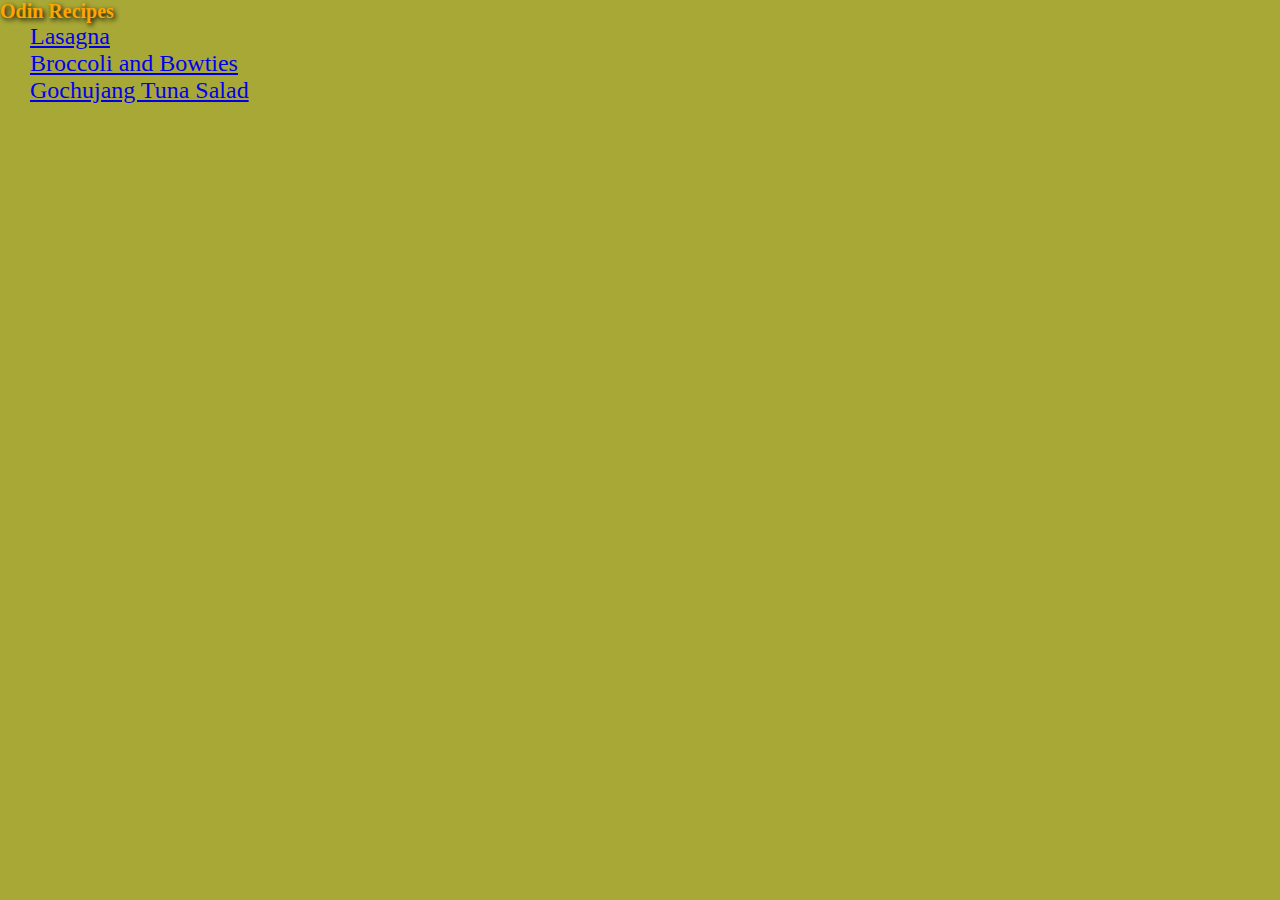
<file: index.html>
<!DOCTYPE html>
<html lang="en">
  <head>
    <meta charset="UTF-8" />
    <meta http-equiv="X-UA-Compatible" content="IE=edge" />
    <meta name="viewport" content="width=device-width, initial-scale=1.0" />
    <link rel="stylesheet" href="style.css" />
    <title>Odin Recipes</title>
  </head>
  <body>
    <header class="home-header">
      <h1 class="home">Odin Recipes</h1>
    </header>
    <section class="recipe-links">
      <ul>
        <li><a href="/recipes/lasagna.html">Lasagna</a></li>
        <li>
          <a href="/recipes/broccoli-bowties.html">Broccoli and Bowties</a>
        </li>
        <li>
          <a href="/recipes/gochujang-tuna-salad.html">Gochujang Tuna Salad</a>
        </li>
      </ul>
    </section>
  </body>
</html>
</file>
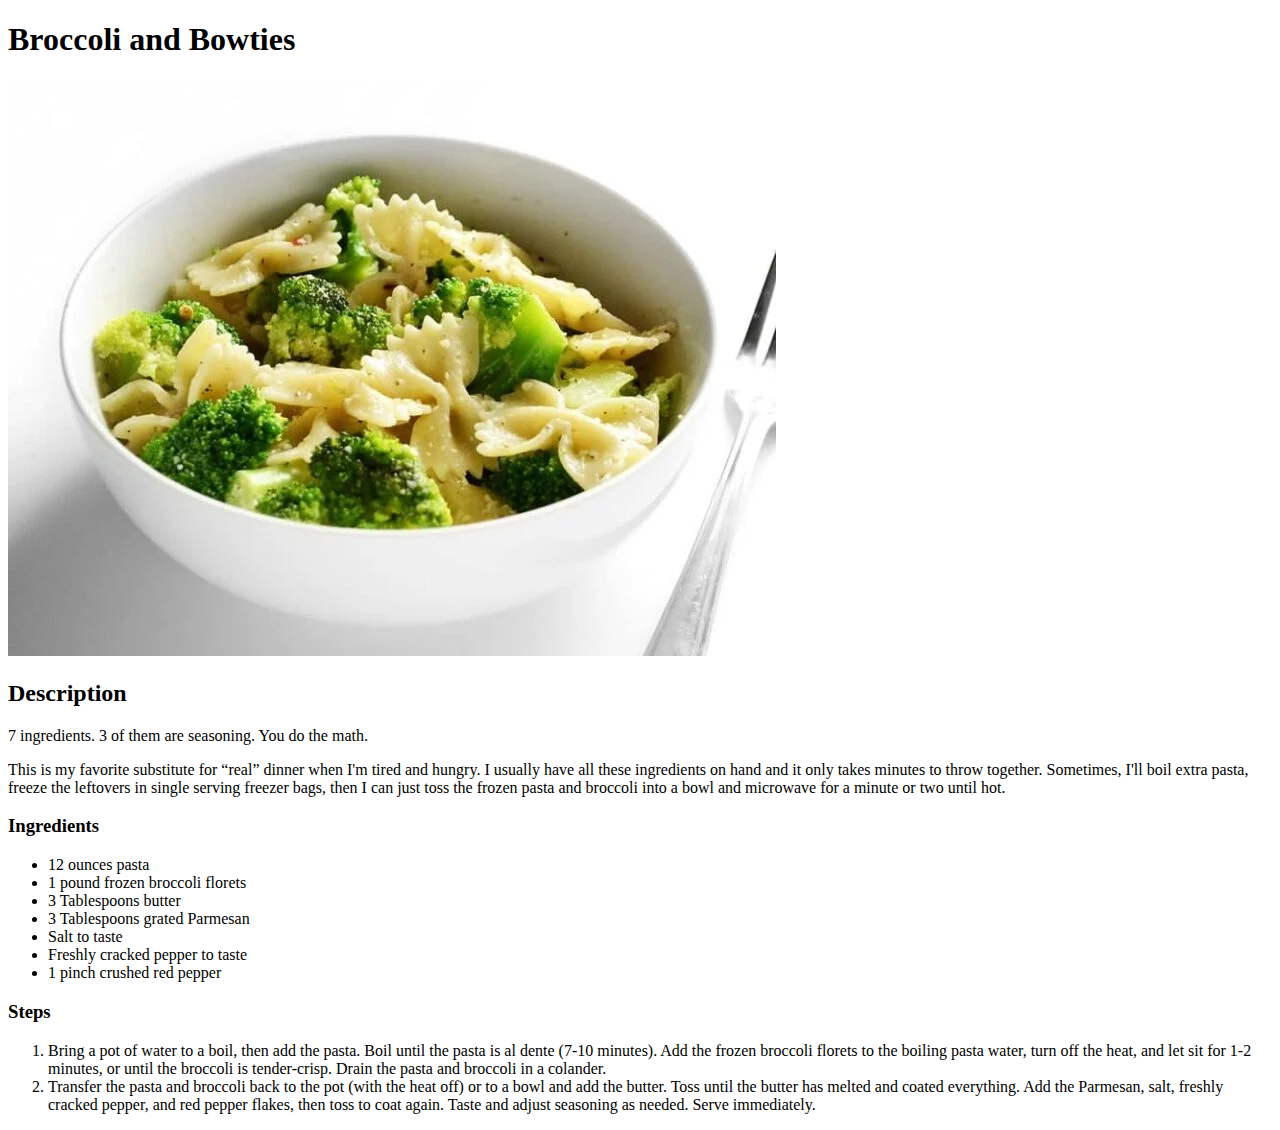
<file: recipes/broccoli-bowties.html>
<!DOCTYPE html>
<html lang="en">
  <head>
    <meta charset="UTF-8" />
    <meta http-equiv="X-UA-Compatible" content="IE=edge" />
    <meta name="viewport" content="width=device-width, initial-scale=1.0" />
    <title>Broccoli and Bowties</title>
  </head>

  <body>
    <header>
      <h1>Broccoli and Bowties</h1>
    </header>

    <section class="recipe-photo">
      <img
        src="/img/Bowties-and-Broccoli-front-1-768x576.jpg"
        alt="bowl of broccoli florets and bowtie pasta"
      />
    </section>

    <section class="description-text">
      <h2>Description</h2>
      <p>7 ingredients. 3 of them are seasoning. You do the math.</p>
      <p>
        This is my favorite substitute for “real” dinner when I'm tired and
        hungry. I usually have all these ingredients on hand and it only takes
        minutes to throw together. Sometimes, I'll boil extra pasta, freeze the
        leftovers in single serving freezer bags, then I can just toss the
        frozen pasta and broccoli into a bowl and microwave for a minute or two
        until hot.
      </p>
    </section>

    <section class="ingredients-list">
      <h3>Ingredients</h3>
      <ul>
        <li>12 ounces pasta</li>
        <li>1 pound frozen broccoli florets</li>
        <li>3 Tablespoons butter</li>
        <li>3 Tablespoons grated Parmesan</li>
        <li>Salt to taste</li>
        <li>Freshly cracked pepper to taste</li>
        <li>1 pinch crushed red pepper</li>
      </ul>
    </section>

    <section class="Instructions">
      <h3>Steps</h3>
      <ol>
        <li>
          Bring a pot of water to a boil, then add the pasta. Boil until the
          pasta is al dente (7-10 minutes). Add the frozen broccoli florets to
          the boiling pasta water, turn off the heat, and let sit for 1-2
          minutes, or until the broccoli is tender-crisp. Drain the pasta and
          broccoli in a colander.
        </li>
        <li>
          Transfer the pasta and broccoli back to the pot (with the heat off) or
          to a bowl and add the butter. Toss until the butter has melted and
          coated everything. Add the Parmesan, salt, freshly cracked pepper, and
          red pepper flakes, then toss to coat again. Taste and adjust seasoning
          as needed. Serve immediately.
        </li>
      </ol>
    </section>
  </body>
</html>
</file>
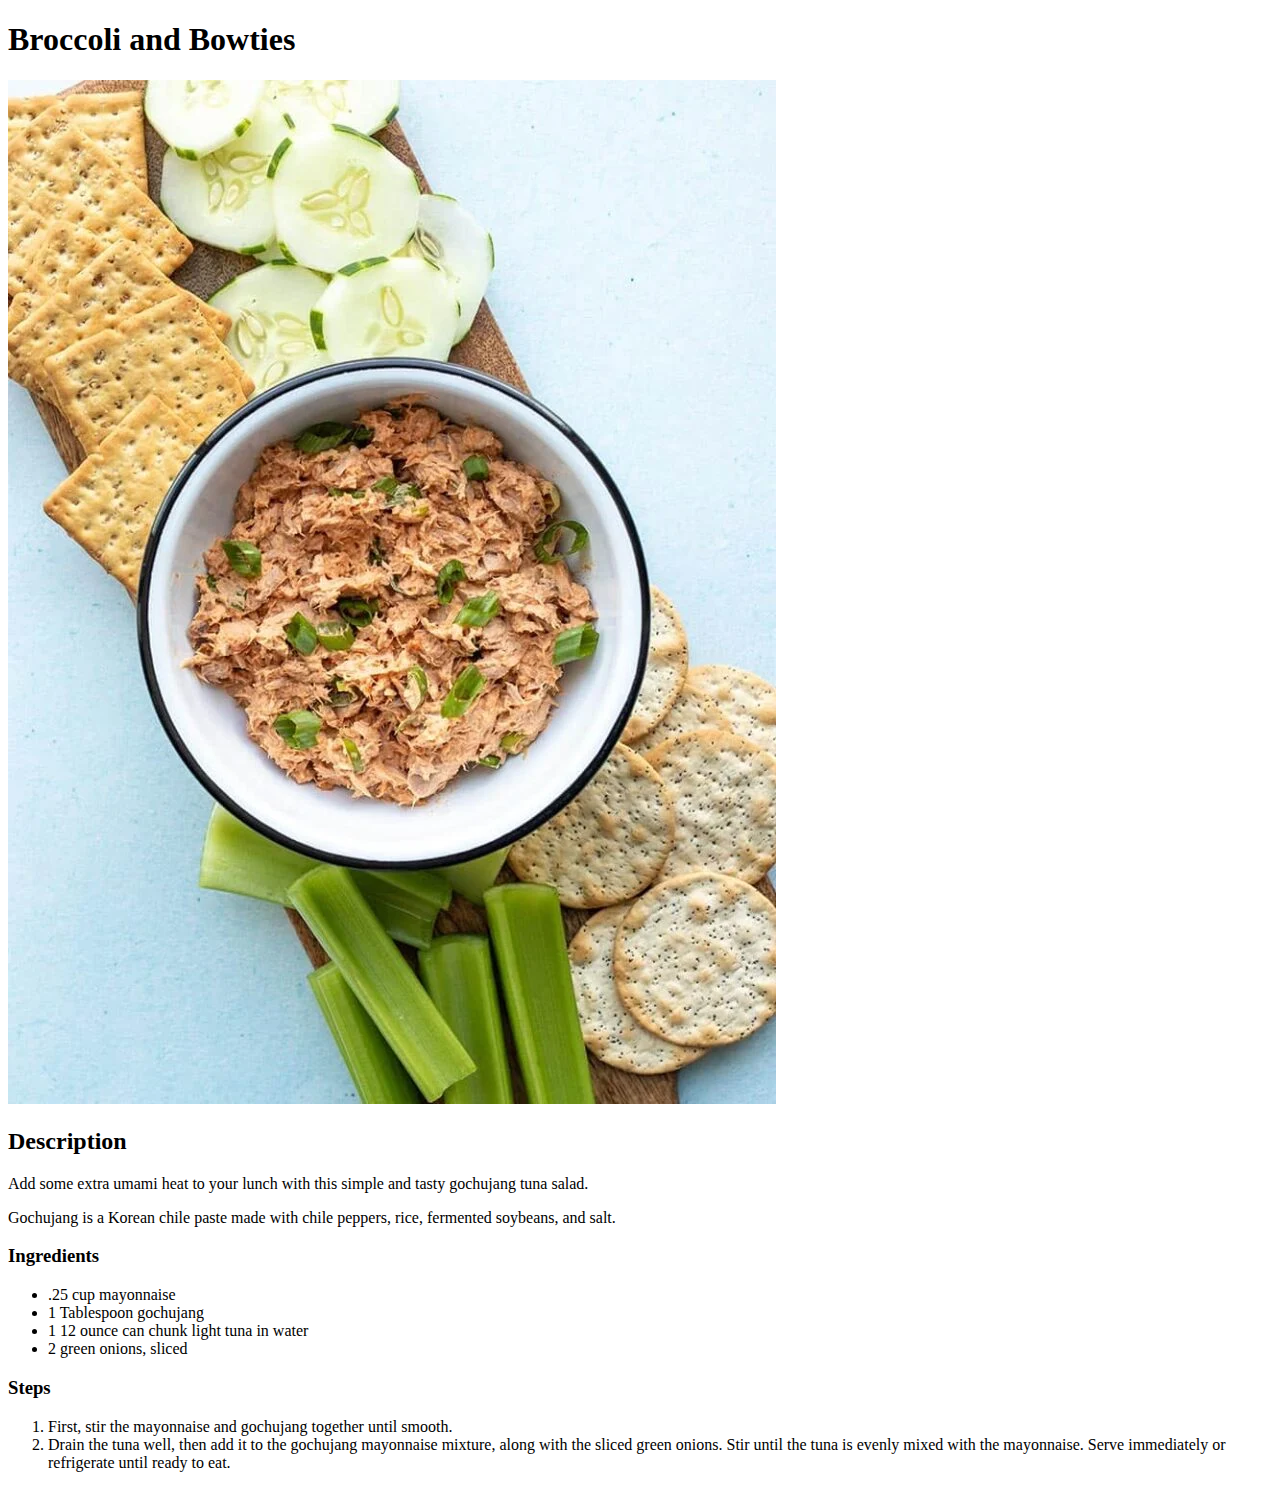
<file: recipes/gochujang-tuna-salad.html>
<!DOCTYPE html>
<html lang="en">
  <head>
    <meta charset="UTF-8" />
    <meta http-equiv="X-UA-Compatible" content="IE=edge" />
    <meta name="viewport" content="width=device-width, initial-scale=1.0" />
    <title>Broccoli and Bowties</title>
  </head>

  <body>
    <header>
      <h1>Broccoli and Bowties</h1>
    </header>

    <section class="recipe-photo">
      <img
        src="/img/Gochujang-Tuna-Salad-V-768x1024.jpg"
        alt="bowl of gochujang tuna salad with crackers and vegetables"
      />
    </section>

    <section class="description-text">
      <h2>Description</h2>
      <p>
        Add some extra umami heat to your lunch with this simple and tasty
        gochujang tuna salad.
      </p>
      <p>
        Gochujang is a Korean chile paste made with chile peppers, rice,
        fermented soybeans, and salt.
      </p>
    </section>

    <section class="ingredients-list">
      <h3>Ingredients</h3>
      <ul>
        <li>.25 cup mayonnaise</li>
        <li>1 Tablespoon gochujang</li>
        <li>1 12 ounce can chunk light tuna in water</li>
        <li>2 green onions, sliced</li>
      </ul>
    </section>

    <section class="Instructions">
      <h3>Steps</h3>
      <ol>
        <li>First, stir the mayonnaise and gochujang together until smooth.</li>
        <li>
          Drain the tuna well, then add it to the gochujang mayonnaise mixture,
          along with the sliced green onions. Stir until the tuna is evenly
          mixed with the mayonnaise. Serve immediately or refrigerate until
          ready to eat.
        </li>
      </ol>
    </section>
  </body>
</html>
</file>
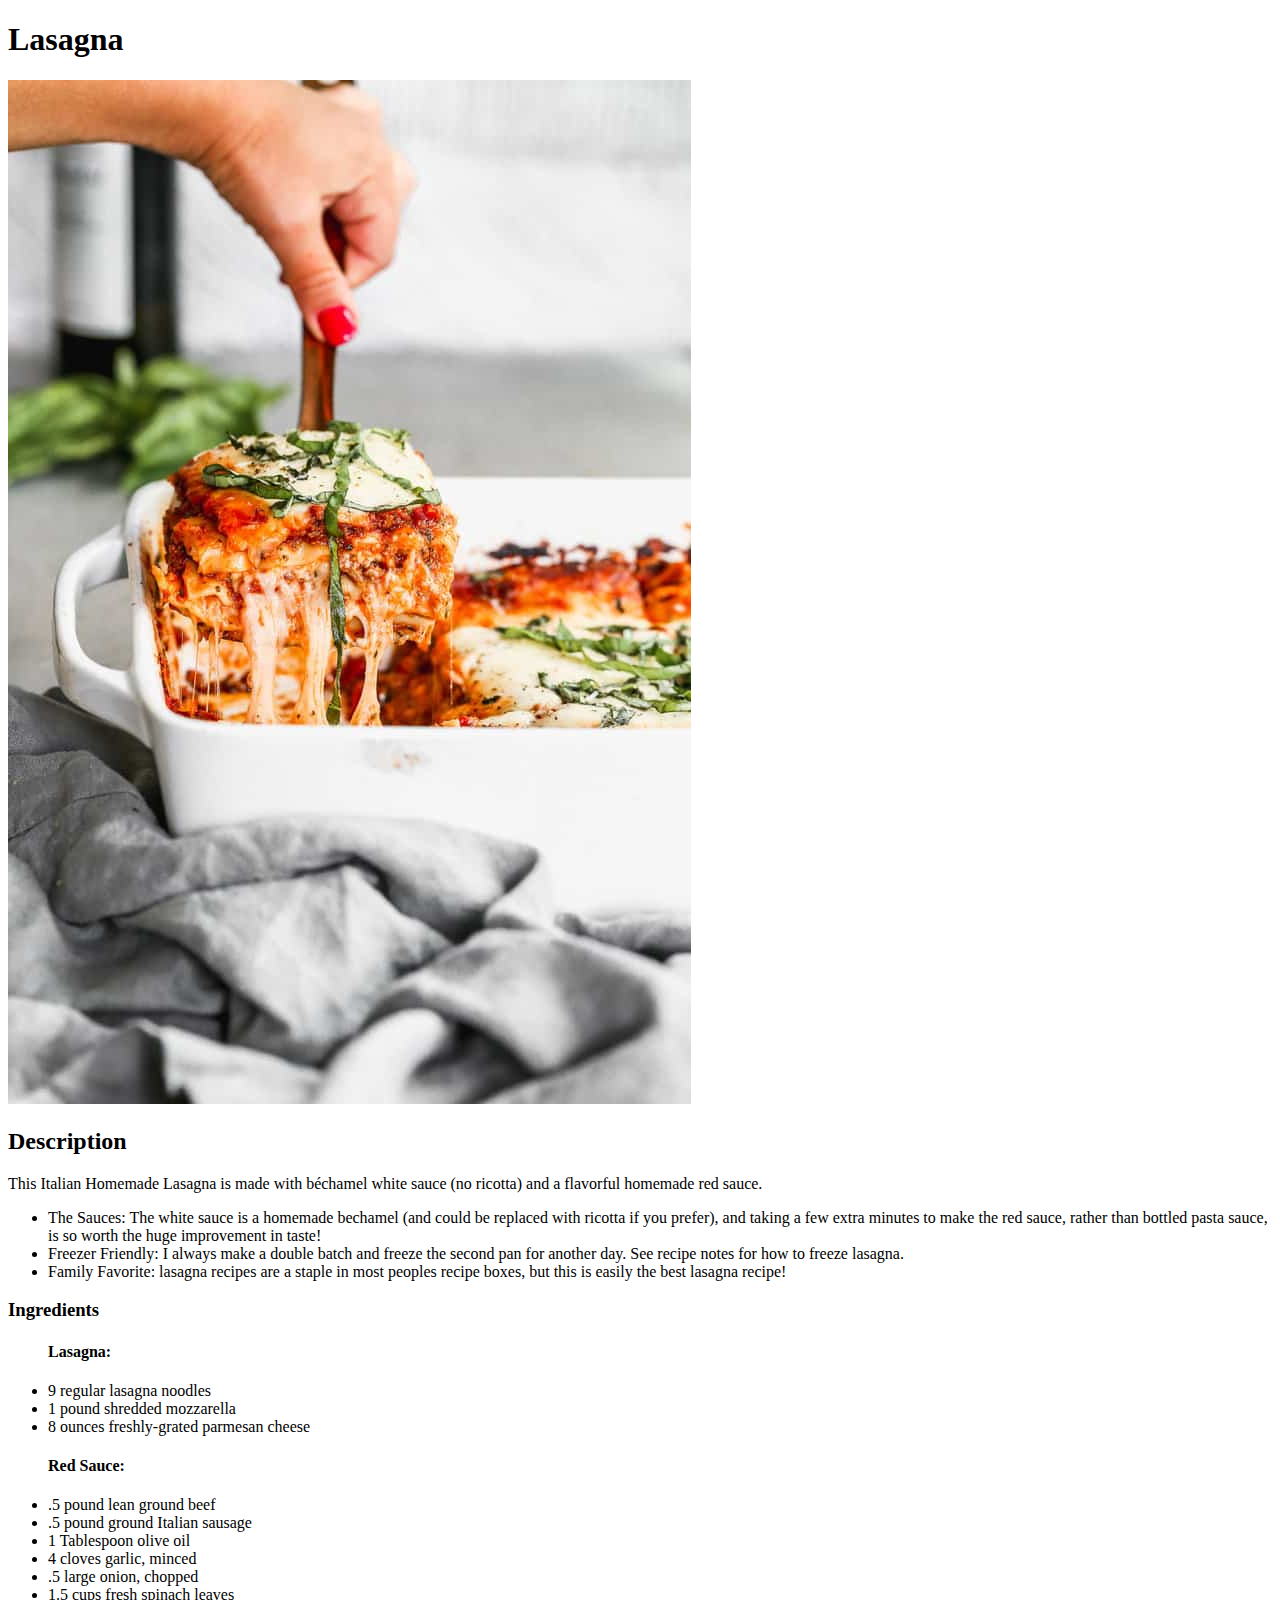
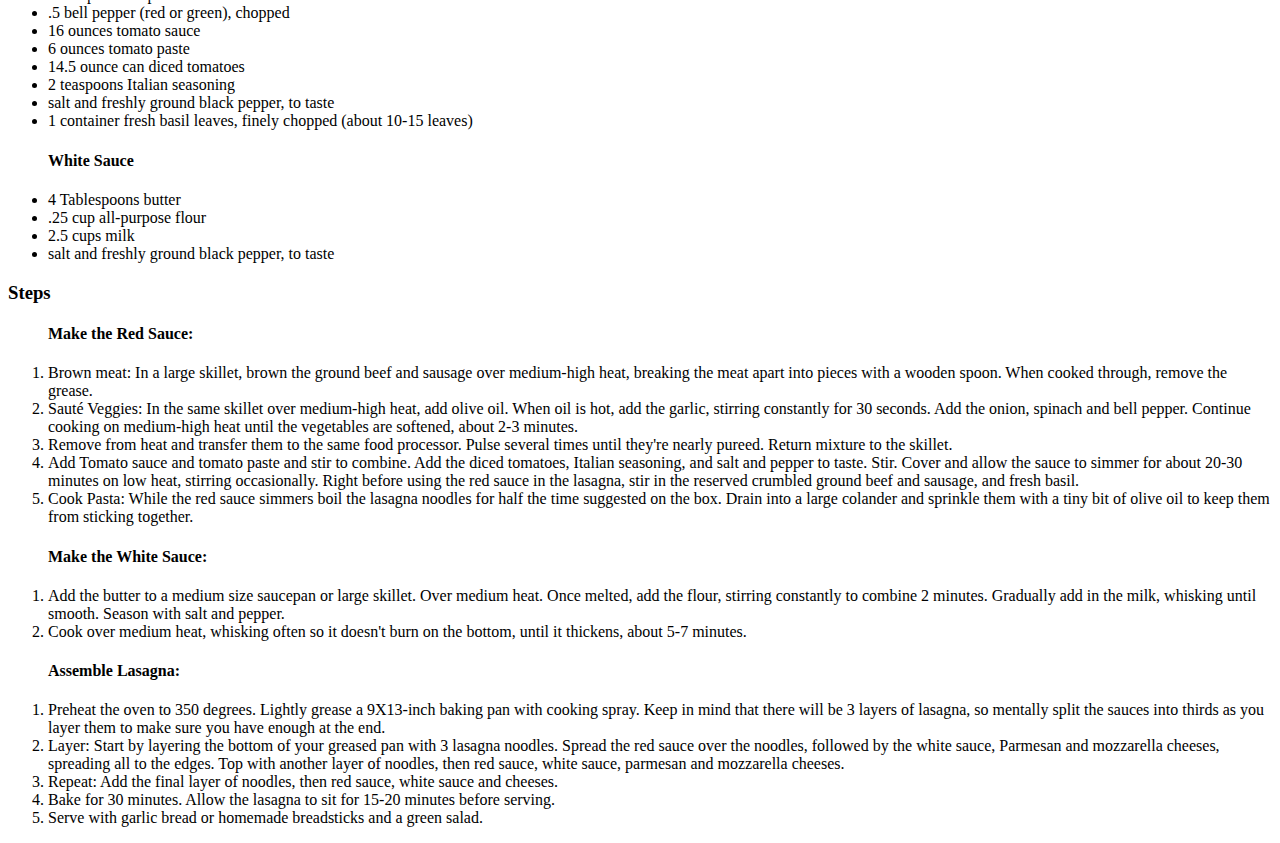
<file: recipes/lasagna.html>
<!DOCTYPE html>
<html lang="en">
  <head>
    <meta charset="UTF-8" />
    <meta http-equiv="X-UA-Compatible" content="IE=edge" />
    <meta name="viewport" content="width=device-width, initial-scale=1.0" />
    <title>Lasagna</title>
  </head>

  <body>
    <header>
      <h1>Lasagna</h1>
    </header>

    <section class="recipe-photo">
      <img src="/img/Homemade-Lasagna-9.jpg" alt="Cheesy homemade lasagna" />
    </section>

    <section class="description-text">
      <h2>Description</h2>
      <p>
        This Italian Homemade Lasagna is made with béchamel white sauce (no
        ricotta) and a flavorful homemade red sauce.
      </p>
      <ul>
        <li>
          The Sauces: The white sauce is a homemade bechamel (and could be
          replaced with ricotta if you prefer), and taking a few extra minutes
          to make the red sauce, rather than bottled pasta sauce, is so worth
          the huge improvement in taste!
        </li>
        <li>
          Freezer Friendly: I always make a double batch and freeze the second
          pan for another day. See recipe notes for how to freeze lasagna.
        </li>
        <li>
          Family Favorite: lasagna recipes are a staple in most peoples recipe
          boxes, but this is easily the best lasagna recipe!
        </li>
      </ul>
    </section>

    <section class="ingredients-list">
      <h3>Ingredients</h3>
      <ul>
        <h4>Lasagna:</h4>
        <li>9 regular lasagna noodles</li>
        <li>1 pound shredded mozzarella</li>
        <li>8 ounces freshly-grated parmesan cheese</li>

        <h4>Red Sauce:</h4>
        <li>.5 pound lean ground beef</li>
        <li>.5 pound ground Italian sausage</li>
        <li>1 Tablespoon olive oil</li>
        <li>4 cloves garlic, minced</li>
        <li>.5 large onion, chopped</li>
        <li>1.5 cups fresh spinach leaves</li>
        <li>.5 bell pepper (red or green), chopped</li>
        <li>16 ounces tomato sauce</li>
        <li>6 ounces tomato paste</li>
        <li>14.5 ounce can diced tomatoes</li>
        <li>2 teaspoons Italian seasoning</li>
        <li>salt and freshly ground black pepper, to taste</li>
        <li>
          1 container fresh basil leaves, finely chopped (about 10-15 leaves)
        </li>

        <h4>White Sauce</h4>
        <li>4 Tablespoons butter</li>
        <li>.25 cup all-purpose flour</li>
        <li>2.5 cups milk</li>
        <li>salt and freshly ground black pepper, to taste</li>
      </ul>
    </section>

    <section class="Instructions">
      <h3>Steps</h3>

      <ol>
        <h4>Make the Red Sauce:</h4>
        <li>
          Brown meat: In a large skillet, brown the ground beef and sausage over
          medium-high heat, breaking the meat apart into pieces with a wooden
          spoon. When cooked through, remove the grease.
        </li>
        <li>
          Sauté Veggies: In the same skillet over medium-high heat, add olive
          oil. When oil is hot, add the garlic, stirring constantly for 30
          seconds. Add the onion, spinach and bell pepper. Continue cooking on
          medium-high heat until the vegetables are softened, about 2-3 minutes.
        </li>
        <li>
          Remove from heat and transfer them to the same food processor. Pulse
          several times until they're nearly pureed. Return mixture to the
          skillet.
        </li>
        <li>
          Add Tomato sauce and tomato paste and stir to combine. Add the diced
          tomatoes, Italian seasoning, and salt and pepper to taste. Stir. Cover
          and allow the sauce to simmer for about 20-30 minutes on low heat,
          stirring occasionally. Right before using the red sauce in the
          lasagna, stir in the reserved crumbled ground beef and sausage, and
          fresh basil.
        </li>
        <li>
          Cook Pasta: While the red sauce simmers boil the lasagna noodles for
          half the time suggested on the box. Drain into a large colander and
          sprinkle them with a tiny bit of olive oil to keep them from sticking
          together.
        </li>
      </ol>

      <ol>
        <h4>Make the White Sauce:</h4>
        <li>
          Add the butter to a medium size saucepan or large skillet. Over medium
          heat. Once melted, add the flour, stirring constantly to combine 2
          minutes. Gradually add in the milk, whisking until smooth. Season with
          salt and pepper.
        </li>
        <li>
          Cook over medium heat, whisking often so it doesn't burn on the
          bottom, until it thickens, about 5-7 minutes.
        </li>
      </ol>

      <ol>
        <h4>Assemble Lasagna:</h4>
        <li>
          Preheat the oven to 350 degrees. Lightly grease a 9X13-inch baking pan
          with cooking spray. Keep in mind that there will be 3 layers of
          lasagna, so mentally split the sauces into thirds as you layer them to
          make sure you have enough at the end.
        </li>
        <li>
          Layer: Start by layering the bottom of your greased pan with 3 lasagna
          noodles. Spread the red sauce over the noodles, followed by the white
          sauce, Parmesan and mozzarella cheeses, spreading all to the edges.
          Top with another layer of noodles, then red sauce, white sauce,
          parmesan and mozzarella cheeses.
        </li>
        <li>
          Repeat: Add the final layer of noodles, then red sauce, white sauce
          and cheeses.
        </li>
        <li>
          Bake for 30 minutes. Allow the lasagna to sit for 15-20 minutes before
          serving.
        </li>
        <li>
          Serve with garlic bread or homemade breadsticks and a green salad.
        </li>
      </ol>
    </section>
  </body>
</html>
</file>
<file: style.css>
* {
    margin: 0;
    padding: 0;
    box-sizing: border-box;
}

html {
    font-size: 62.5%;
    background-color: rgb(168, 168, 55);
}

.recipe-links a {
    list-style-type: none;
    font-size: 2.4rem;
    margin: 10px;
    margin-left: 30px;
}

.home {
    color: orange;
    text-shadow: 2px 2px 5px black;
}
</file>
